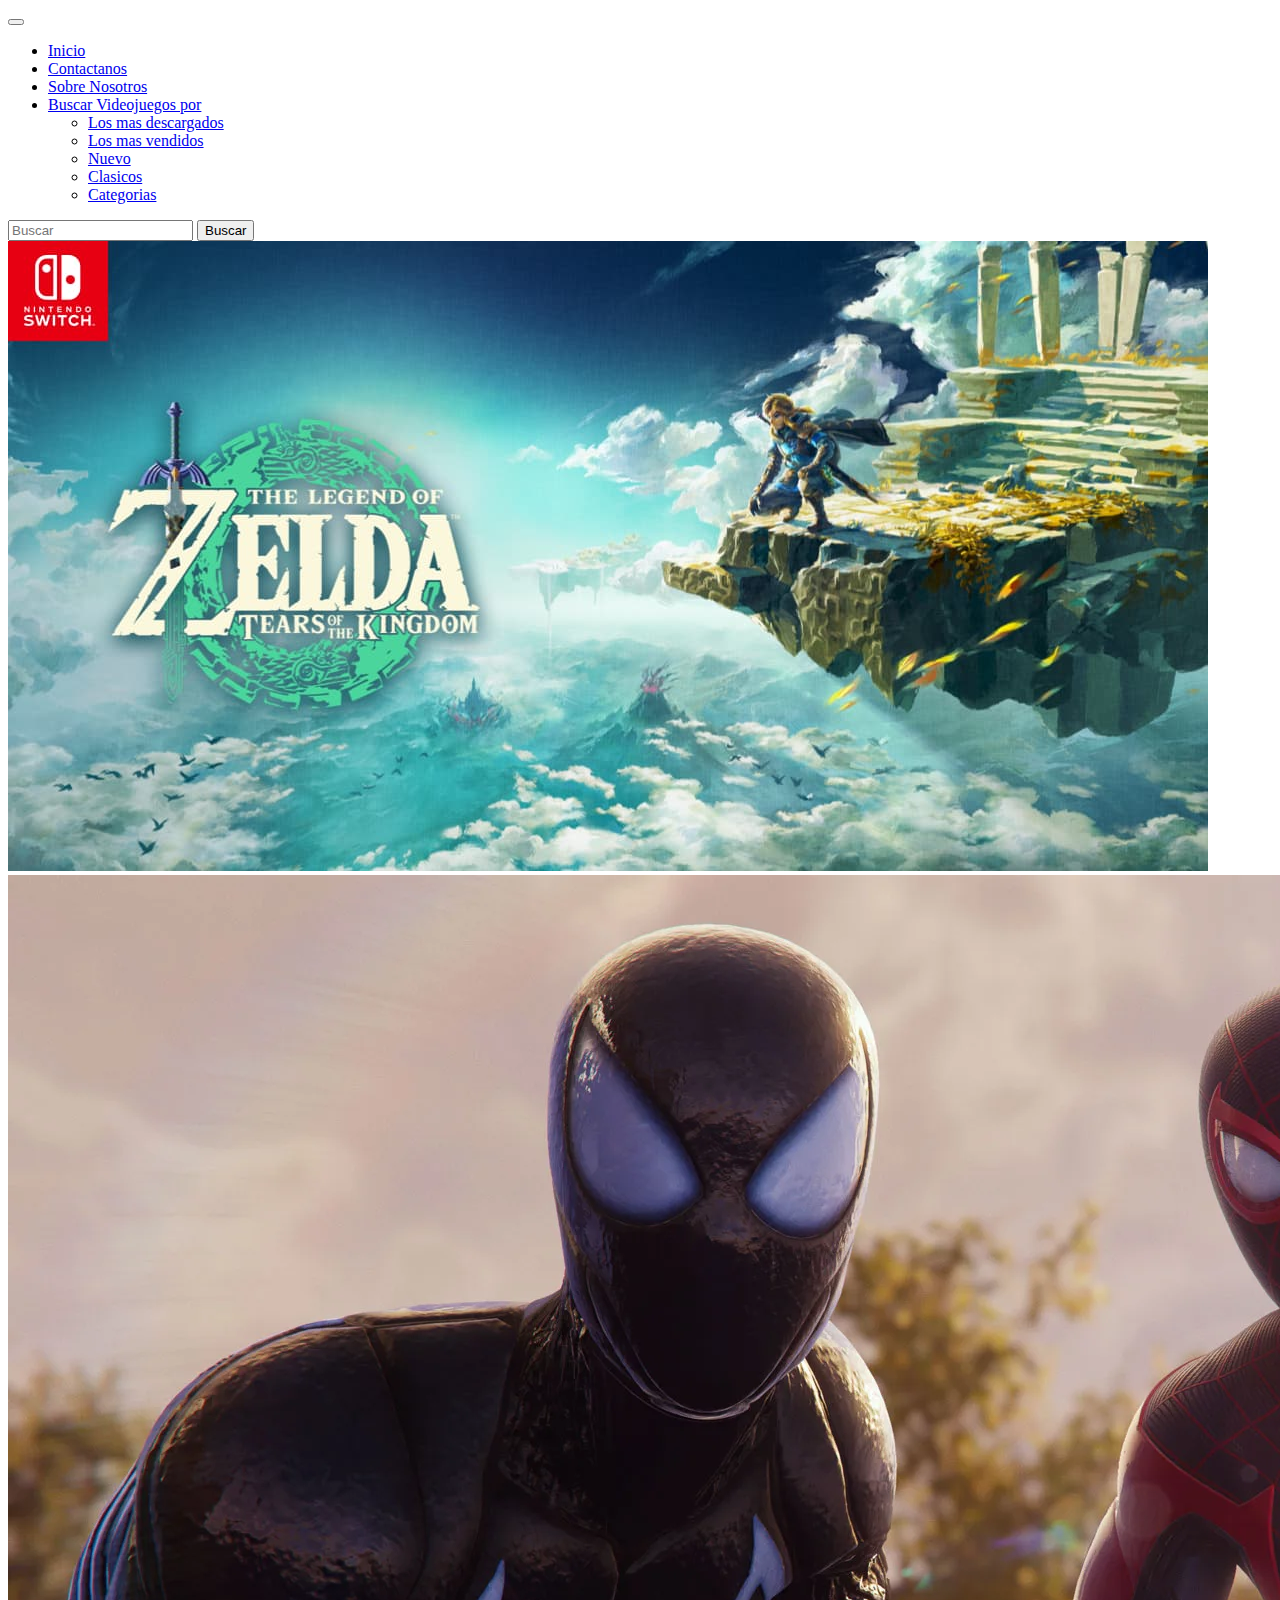
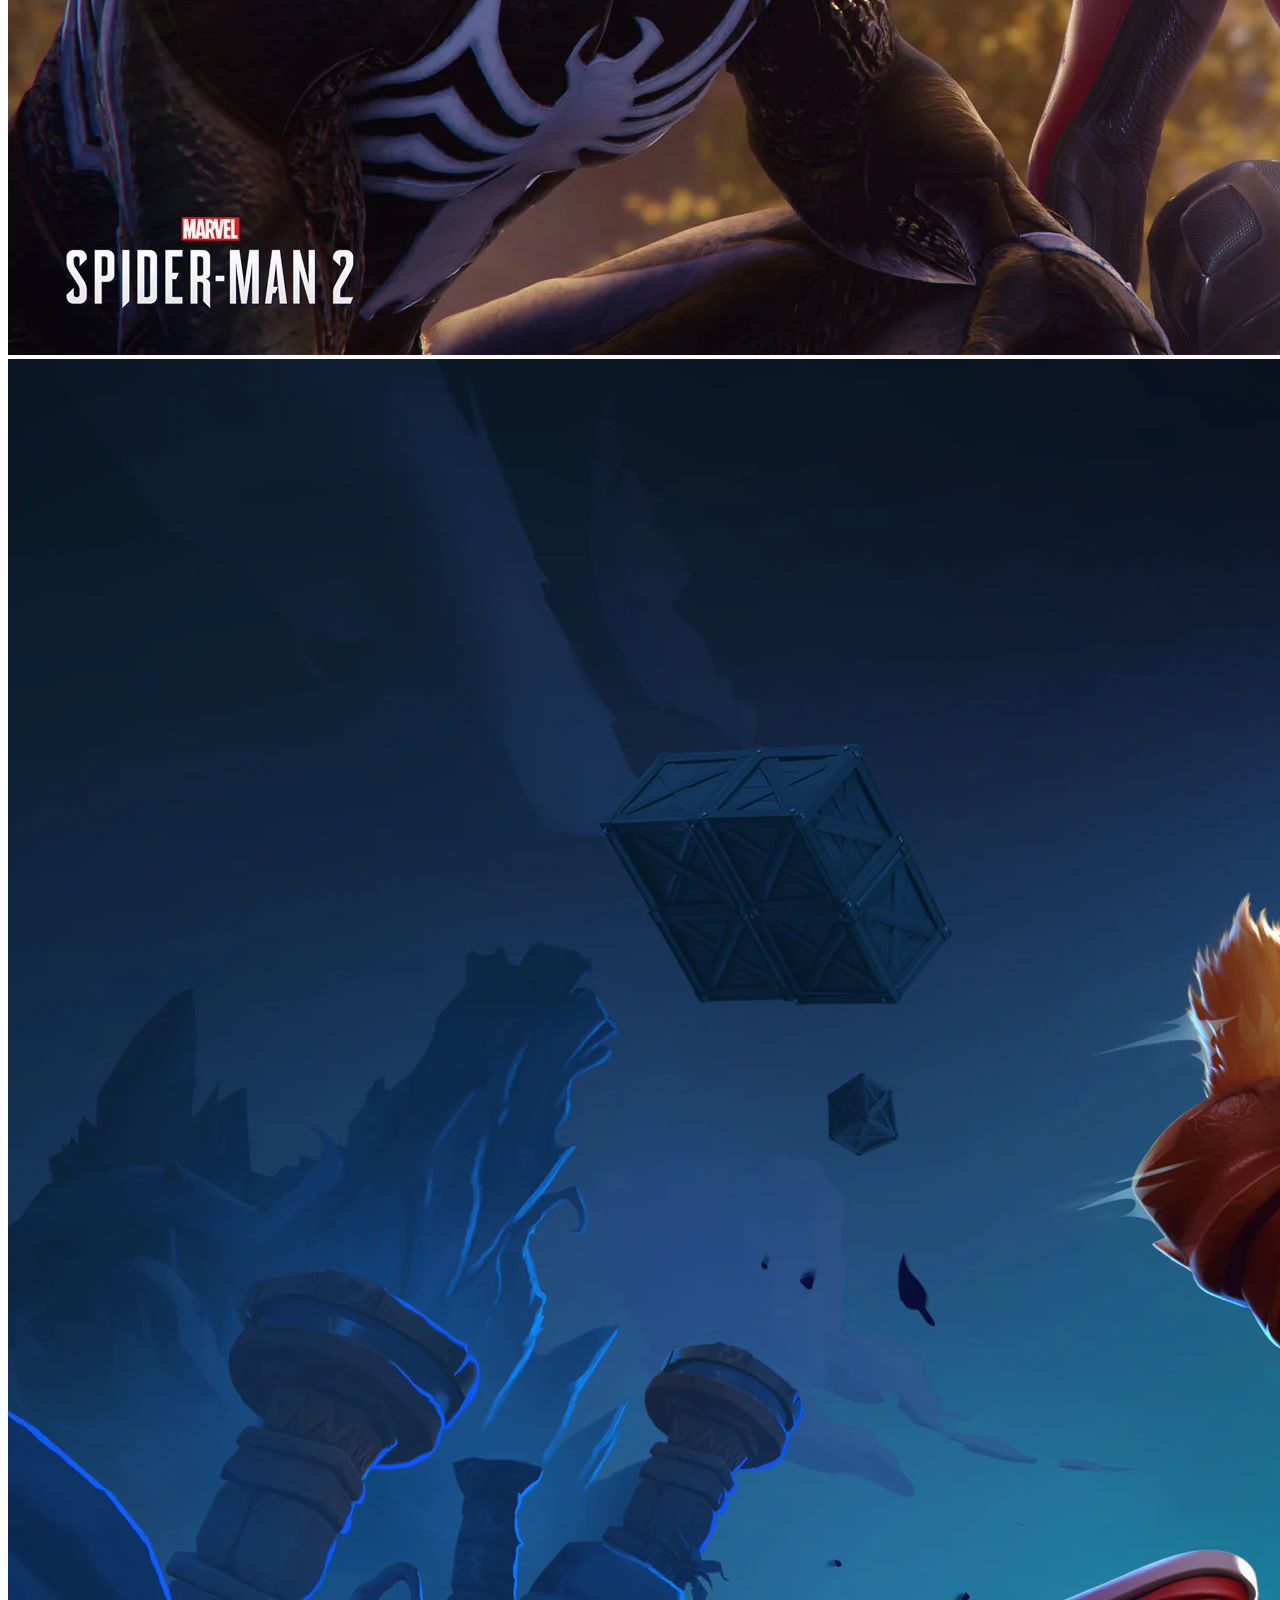
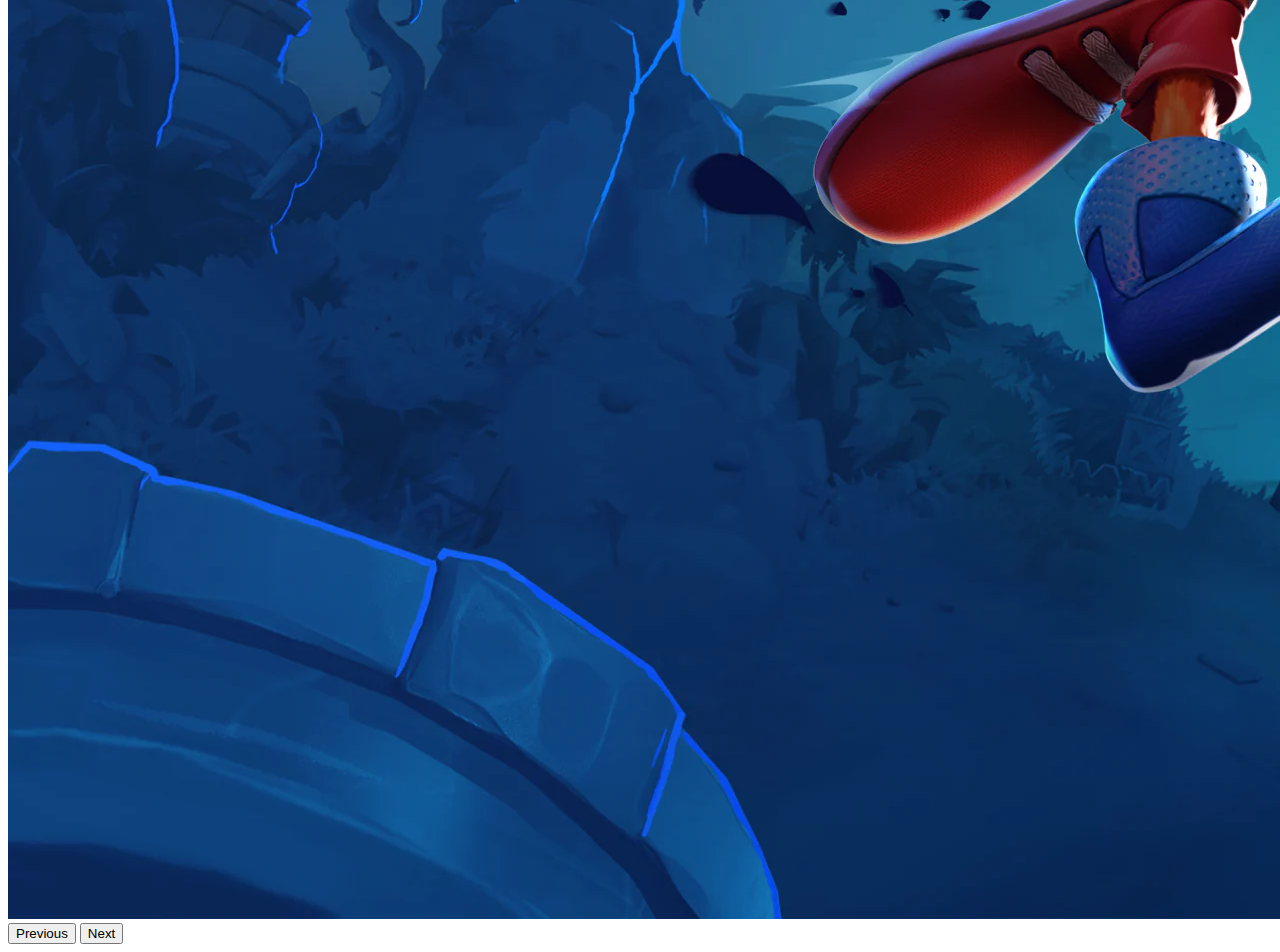
<file: index.html>
<!Doctype html>
<html lang="es">
    <head>
        <meta charset="UFT-8">
        <title></title>
        <link href="https://cdn.jsdelivr.net/npm/bootstrap@5.0.2/dist/css/bootstrap.min.css" rel="stylesheet" integrity="sha384-EVSTQN3/azprG1Anm3QDgpJLIm9Nao0Yz1ztcQTwFspd3yD65VohhpuuCOmLASjC" crossorigin="anonymous">
    <title>Videojuegos</title>
    <script src="https://cdn.jsdelivr.net/npm/bootstrap@5.0.2/dist/js/bootstrap.bundle.min.js" integrity="sha384-MrcW6ZMFYlzcLA8Nl+NtUVF0sA7MsXsP1UyJoMp4YLEuNSfAP+JcXn/tWtIaxVXM" crossorigin="anonymous"></script>
    <nav class="navbar navbar-expand-lg navbar-dark bg-secondary">
        <div class="container-fluid">
          <button class="navbar-toggler" type="button" data-bs-toggle="collapse" data-bs-target="#navbarSupportedContent" aria-controls="navbarSupportedContent" aria-expanded="false" aria-label="Toggle navigation">
            <span class="navbar-toggler-icon"></span>
          </button>
          <div class="collapse navbar-collapse" id="navbarSupportedContent">
            <ul class="navbar-nav me-auto mb-2 mb-lg-0">
              <li class="nav-item">
                <a class="nav-link active" aria-current="page" href="./index.html">Inicio</a>
              </li>
              <li class="nav-item">
                <a class="nav-link" href="./Paginas/Contactanos.html">Contactanos</a>
              </li>
              <li class="nav-item">
                  <a class="nav-link" href="./Paginas/SobreNosotros.html">Sobre Nosotros</a>
              </li>
              <li class="nav-item dropdown">
                <a class="nav-link dropdown-toggle" href="#" id="navbarDropdown" role="button" data-bs-toggle="dropdown" aria-expanded="false">
                  Buscar Videojuegos por
                </a>
                <ul class="dropdown-menu" aria-labelledby="navbarDropdown">
                  <li><a class="dropdown-item" href="#">Los mas descargados</a></li>
                  <li><a class="dropdown-item" href="#">Los mas vendidos</a></li>
                  <li><a class="dropdown-item" href="./Paginas/Juegos/Nuevo.html">Nuevo</a></li>
                  <li><a class="dropdown-item" href="#">Clasicos</a></li>
                  <li><a class="dropdown-item" href="#">Categorias</a></li>
                </ul>
            </ul>
            <form class="d-flex">
              <input class="form-control me-2" type="search" placeholder="Buscar" aria-label="Buscar">
              <button class="btn btn-outline-success" type="submit">Buscar</button>
            </form>
          </div>
        </div>
      </nav>
    </head>
    <body>
      <div id="carouselExample" class="carousel slide">
        <div class="carousel-inner">
          <div class="carousel-item active">
            <img src="./Imagenes/Novedades/TLoZ:TotK.jpg" class="d-block w-100" alt="el nuevo zelda">
          </div>
          <div class="carousel-item">
            <img src="./Imagenes/Novedades/spiderman 2.webp" class="d-block w-100" alt="Gameplay Marvel's Spider-Man 2">
          </div>
          <div class="carousel-item">
            <img src="./Imagenes/Novedades/CrashBandicoot.webp" class="d-block w-100" alt="Crash team rumble">
          </div>
        </div>
        <button class="carousel-control-prev" type="button" data-bs-target="#carouselExample" data-bs-slide="prev">
          <span class="carousel-control-prev-icon" aria-hidden="true"></span>
          <span class="visually-hidden">Previous</span>
        </button>
        <button class="carousel-control-next" type="button" data-bs-target="#carouselExample" data-bs-slide="next">
          <span class="carousel-control-next-icon" aria-hidden="true"></span>
          <span class="visually-hidden">Next</span>
        </button>
      </div>
      <script src="./Scripts/javascripts.js"></script>
    </body>
</html>
</file>
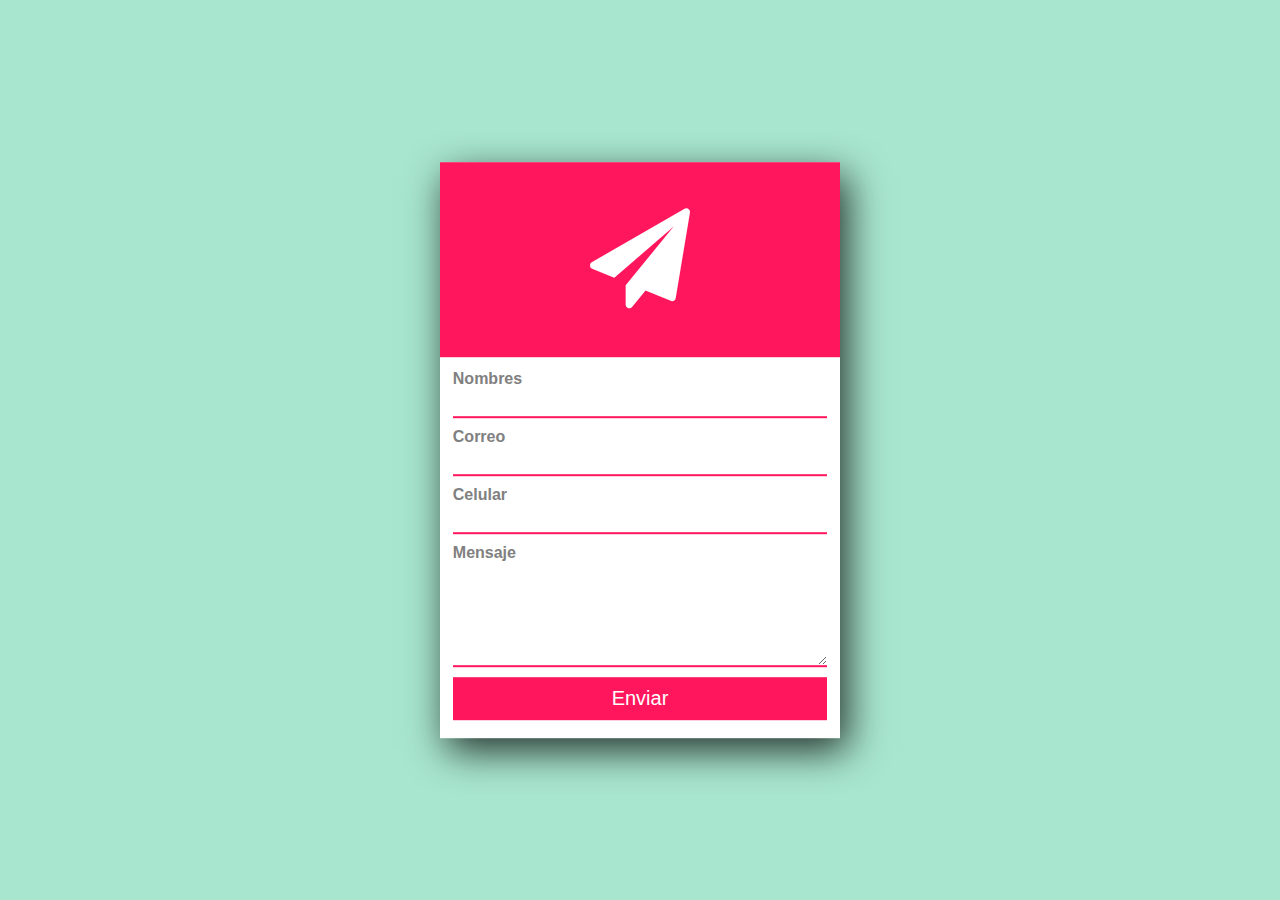
<file: Paginas/Contactanos.html>
<!DOCTYPE html>
<html lang="en">
<head>
  <meta charset="UTF-8">
  <meta http-equiv="X-UA-Compatible" content="IE=edge">
  <meta name="viewport" content="width=device-width, initial-scale=1.0">
  <title>Formulario de Contacto Minimalista</title>
  <link rel="icon" type="image/jpg" href="./paginas/Playstation_files/Icono-contacto.png">
  <link rel="stylesheet" href="https://stackpath.bootstrapcdn.com/font-awesome/4.7.0/css/font-awesome.min.css">
  <link rel="stylesheet" href="../Estilos/contactos.css">
</head>
<body>
<nav>
  
</nav>
  <section class="form-contact">
    <header>
      <span>
        <i class="fa fa-paper-plane" aria-hidden="true"></i>
      </span>
    </header>

    <form action="" class="contact" method="POST">
      <label for="nombres">Nombres</label>
      <input type="text" name="nombres" id="nombres">

      <label for="correo">Correo</label>
      <input type="text" name="correo" id="correo">

      <label for="nombres">Celular</label>
      <input type="text" name="celular" id="celular">

      <label for="mensaje">Mensaje</label>
      <textarea name="mensaje" id="mensaje"></textarea>
      <input type="submit" value="Enviar">


    </form>
  </section>
  
</body>
</html>
</file>
<file: Estilos/contactos.css>
* {
  margin: 0;
  padding: 0;
  box-sizing: border-box;
}

body {
  background: #a8e6cf;
  font-family: Arial, Helvetica, sans-serif;  
}

.form-contact {
  background: #FFF;
  width: 400px;
  position: absolute;
  top: 50%;
  left: 50%;
  transform: translate(-50%, -50%);
  box-shadow: 7px 13px 37px rgba(0, 0, 0, .8);
}

header {
  width: 100%;
  background: #ff165d;
  overflow: hidden;
  color: white;
}

header span {
  font-size: 100px;
  display: block;
  text-align: center;
  padding: 2.5rem;
}

.contact {
  padding: .8rem;
  overflow: hidden;
  color: gray;
}

.contact label, .contact input, .contact textarea {
  display: block;
  width: 100%;
  margin-bottom: 5px;   
}

.contact label {
  font-weight: 700;
}

.contact input:not([type='submit']), .contact textarea {
  border: none;
  border-bottom: 2px solid #ff165d;
  margin-bottom: 10px;
  font-size: 20px;
  outline: none;
  color: gray;
}

.contact textarea {
  min-height: 100px;
}

input[type='submit'] {
  padding: 10px;
  background: #ff165d;
  border: none;
  color: white;
  font-size: 20px;
  /* pointer-events: none; */
  cursor: pointer;

}
</file>
